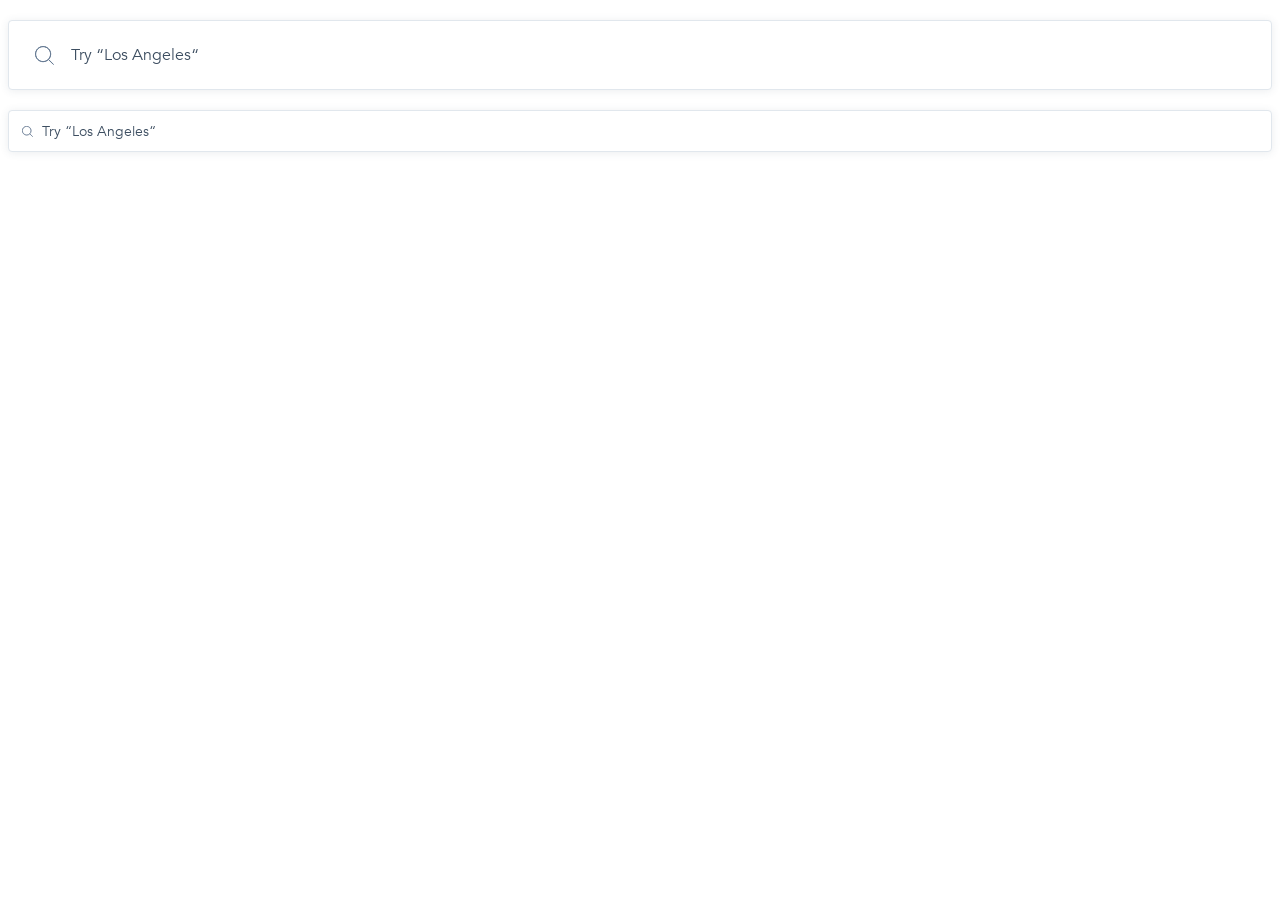
<file: index.html>
<!doctype html><html lang="en"><head><meta charset="utf-8"><meta name="viewport" content="width=device-width, user-scalable=no, initial-scale=1.0, maximum-scale=1.0, minimum-scale=1.0"><meta http-equiv="X-UA-Compatible" content="ie=edge"><title>Document</title><link rel="stylesheet" href="index.ad676b75.css"></head><body> <form class="searchbar" data-qa="big"> <input class="searchbar__input searchbar__input--big" type="text" data-qa="keypress" placeholder="Try “Los Angeles“"> </form> <form class="searchbar" data-qa="small"> <input class="searchbar__input searchbar__input--small" type="text" placeholder="Try “Los Angeles“"> </form> </body></html>
</file>
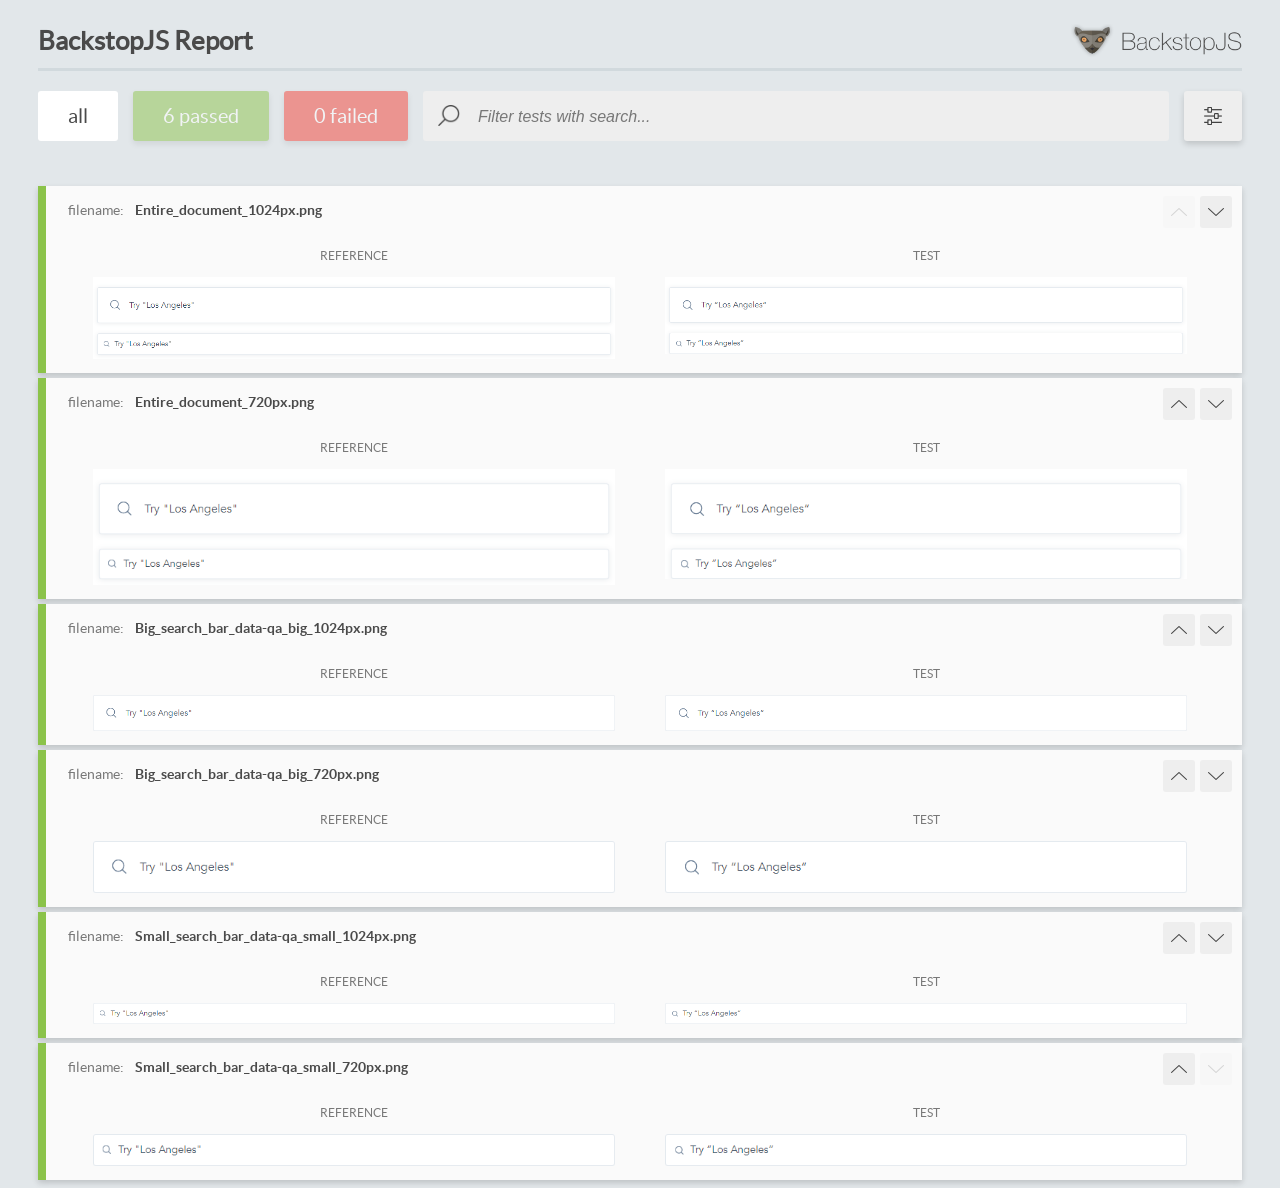
<file: report/html_report/index.html>
<!DOCTYPE html>
<html>
  <head>
    <meta charset="utf-8">
    <!-- Disable Cache -->
    <meta http-equiv="Cache-Control" content="no-cache, no-store, must-revalidate">
    <meta http-equiv="Pragma" content="no-cache">
    <meta http-equiv="Expires" content="0">

    <title>BackstopJS Report</title>

    <style>
      @font-face {
          font-family: 'latoregular';
          src: url('./assets/fonts/lato-regular-webfont.woff2') format('woff2'),
              url('./assets/fonts/lato-regular-webfont.woff') format('woff');
          font-weight: 400;
          font-style: normal;
      }
      @font-face {
          font-family: 'latobold';
          src: url('./assets/fonts/lato-bold-webfont.woff2') format('woff2'),
              url('./assets/fonts/lato-bold-webfont.woff') format('woff');
          font-weight: 700;
          font-style: normal;
      }

      .ReactModal__Body--open {
          overflow: hidden;
      }
      .ReactModal__Body--open .header {
        display: none;
      }

    </style>
  </head>
  <body style="background-color: #E2E7EA">
    <div id="root">

    </div>
    <script>
      function report (report) { // eslint-disable-line no-unused-vars
        window.tests = report;
      }
    </script>
    <script src="config.js"></script>
    <script src="index_bundle.js"></script>
  </body>
</html>
</file>
<file: index.ad676b75.css>
@font-face{font-family:Avenir;src:url(Avenir.8bcf8c72.ttc)}@font-face{font-family:Avenir;src:url(Avenir-Book.657c3568.ttf);font-weight:300}@font-face{font-family:Avenir;src:url(Avenir-Heavy.01d9ab74.ttf);font-weight:700}body{color:#3d4e61;margin:0 8px;font-family:Avenir,sans-serif;font-weight:300}.searchbar{box-sizing:border-box;width:100%;margin-top:20px;display:block}.searchbar__input{box-sizing:border-box;color:inherit;letter-spacing:0;background-image:url(Search.ccd3c07b.svg);background-repeat:no-repeat;border:1px solid #e1e7ed;border-radius:4px;outline:none;width:100%;font-family:inherit;font-weight:400;line-height:100%;box-shadow:0 1px 8px #3d4e611a}.searchbar__input--big{background-position:26px;background-size:19px 19px;height:70px;padding-left:62px;font-size:16px}.searchbar__input--small{background-position:13px;background-size:11px 11px;height:42px;padding-left:33px;font-size:14px}.searchbar__input--big:hover{box-shadow:0 3px 8px #00000040}.searchbar__input--big:focus-within,.searchbar__input--small:focus-within{font-weight:700;box-shadow:0 4px 4px #00000040}.searchbar__input--small:hover{box-shadow:0 3px 8px #3d4e6133}.searchbar__input::placeholder{color:#3d4e61;letter-spacing:0;opacity:1;font-family:Avenir,sans-serif;font-weight:400}
/*# sourceMappingURL=index.ad676b75.css.map */
</file>
